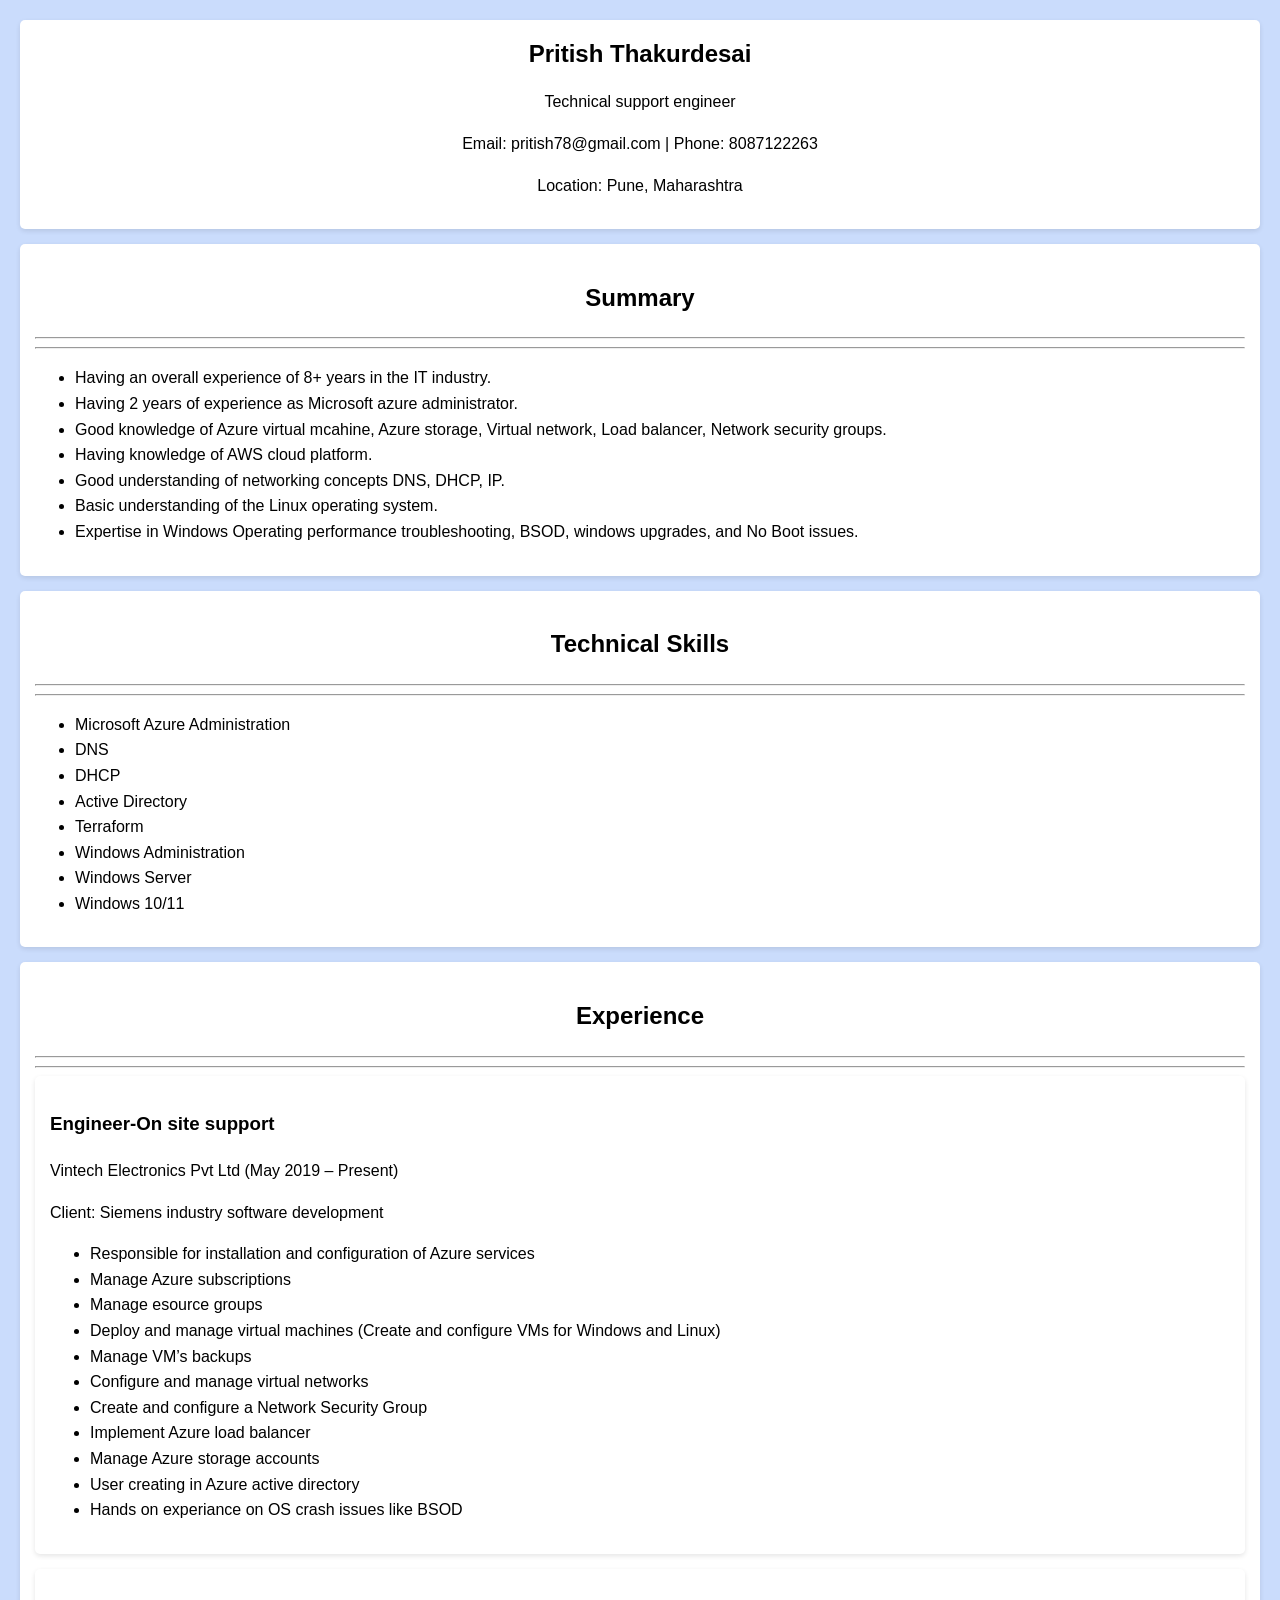
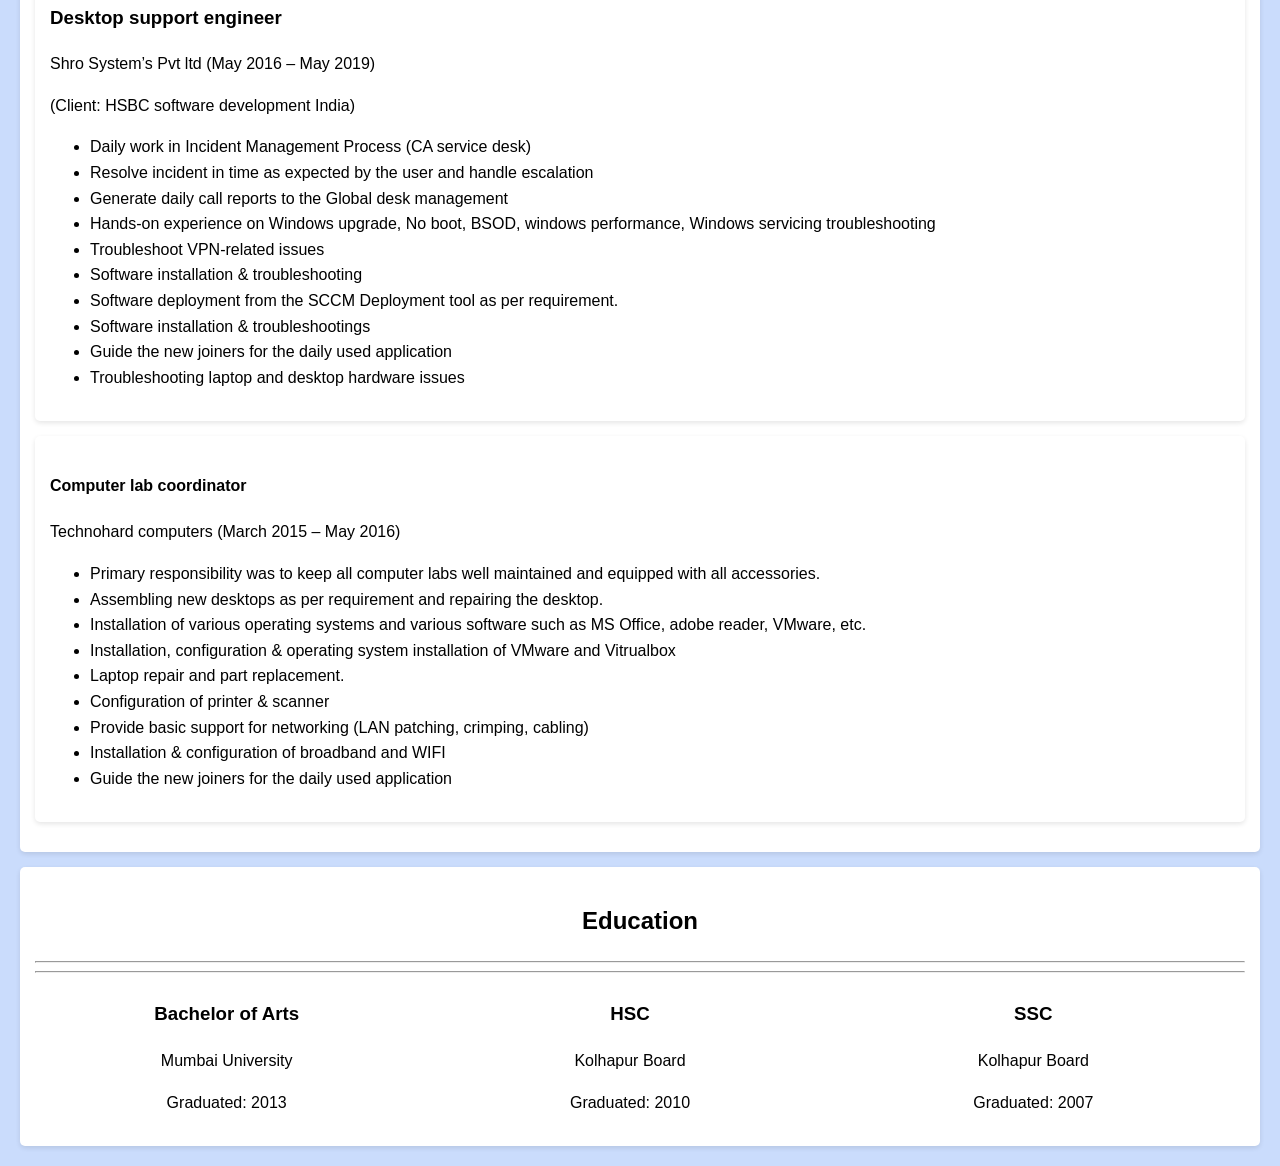
<file: index.html>
<!DOCTYPE html>
<html lang="en">
<head>
    <meta charset="UTF-8">
    <meta name="viewport" content="width=device-width, initial-scale=1.0">
    <title>My Resume</title>
    <link rel="stylesheet" href="styles.css">
<body>
    <header style="text-align: center; padding: 0; margin: 0;">
	<section>
        <h1>Pritish Thakurdesai</h1>
        <p>Technical support engineer</p>
        <p>Email: pritish78@gmail.com | Phone: 8087122263</p>
        <p>Location: Pune, Maharashtra</p>
    </header>
    
	<section>
        <h2>Summary</h2>
		<hr>
		<hr>
	<ul>
		<li>Having an overall experience of 8+ years in the IT industry.</li>
		<li>Having 2 years of experience as Microsoft azure administrator.</li>
		<li>Good knowledge of Azure virtual mcahine, Azure storage, Virtual network, Load balancer, Network security groups.</li>
		<li>Having knowledge of AWS cloud platform.</li>
		<li>Good understanding of networking concepts DNS, DHCP, IP.</li>
		<li>Basic understanding of the Linux operating system.</li>
		<li>Expertise in Windows Operating performance troubleshooting, BSOD, windows upgrades, and No Boot issues.</li>
	<ul>

    </section>
	
		<section>
        <h2>Technical Skills</h2>
		<hr>
		<hr>
	<ul>
        <li>Microsoft Azure Administration</li>
		<li>DNS</li>
		<li>DHCP</li>
		<li>Active Directory</li>
		<li>Terraform</li>
		<li>Windows Administration</li>
		<li>Windows Server</li>
		<li>Windows 10/11</li>	
	<ul>

    </section>
	
    
    <section>
        <h2>Experience</h2>
		<hr>
		<hr>
        <div class="job">
		<section>
            <h3>Engineer-On site support </h3>
            <p>Vintech Electronics Pvt Ltd (May 2019 – Present)</p>
			<p>Client: Siemens industry software development</p>
            <ul>
                <li>Responsible for installation and configuration of Azure services</li>
                <li>Manage Azure subscriptions</li>
                <li>Manage esource groups</li>
				<li>Deploy and manage virtual machines (Create and configure VMs for Windows and Linux)</li>
				<li>Manage VM’s backups</li>
				<li>Configure and manage virtual networks</li>
				<li>Create and configure a Network Security Group</li>
				<li>Implement Azure load balancer</li>
				<li>Manage Azure storage accounts</li>
				<li>User creating in Azure active directory</li>
				<li>Hands on experiance on OS crash issues like BSOD</li>
            </ul>
        </div>
        
        <div class="job">
		<section>
            <h3>Desktop support engineer</h3>
            <p>Shro System’s Pvt ltd (May 2016 – May 2019)</p>
			<p>(Client: HSBC software development India)</p>
            <ul>
                <li>Daily work in Incident Management Process (CA service desk)</li>
                <li>Resolve incident in time as expected by the user and handle escalation</li>
				<li>Generate daily call reports to the Global desk management</li>
				<li>Hands-on experience on Windows upgrade, No boot, BSOD, windows performance, Windows servicing troubleshooting</li>
				<li>Troubleshoot VPN-related issues</li>
				<li>Software installation & troubleshooting</li>
				<li>Software deployment from the SCCM Deployment tool as per requirement. </li>
				<li>Software installation & troubleshootings</li>
				<li>Guide the new joiners for the daily used application</li>
				<li>Troubleshooting laptop and desktop hardware issues</li>
            </ul>
        </div>
		
		<div class="job">
		<section>
            <h4>Computer lab coordinator </h4>
            <p>Technohard computers (March 2015 – May 2016)</p>
            <ul>
                <li>Primary responsibility was to keep all computer labs well maintained and equipped with all accessories.</li>
                <li>Assembling new desktops as per requirement and repairing the desktop. </li>
				<li>Installation of various operating systems and various software such as MS Office, adobe reader, VMware, etc.</li>
				<li>Installation, configuration & operating system installation of VMware and Vitrualbox</li>
				<li>Laptop repair and part replacement.</li>
				<li>Configuration of printer & scanner</li>
				<li>Provide basic support for networking (LAN patching, crimping, cabling)</li>
				<li>Installation & configuration of broadband and WIFI</li>
				<li>Guide the new joiners for the daily used application</li>
            </ul>		
        </div>
    </section>  
    <section>
    <h2>Education</h2>
    <hr>
	<hr>
    <div class="education-container">
        <div class="education-item">
            <h3>Bachelor of Arts</h3>
            <p>Mumbai University</p>
            <p>Graduated: 2013</p>
        </div>
        <div class="education-item">
            <h3>HSC</h3>
            <p>Kolhapur Board</p>
            <p>Graduated: 2010</p>
        </div>
        <div class="education-item">
            <h3>SSC</h3>
            <p>Kolhapur Board</p>
            <p>Graduated: 2007</p>
        </div>
    </div>
</section>

</body>
</html>
</file>
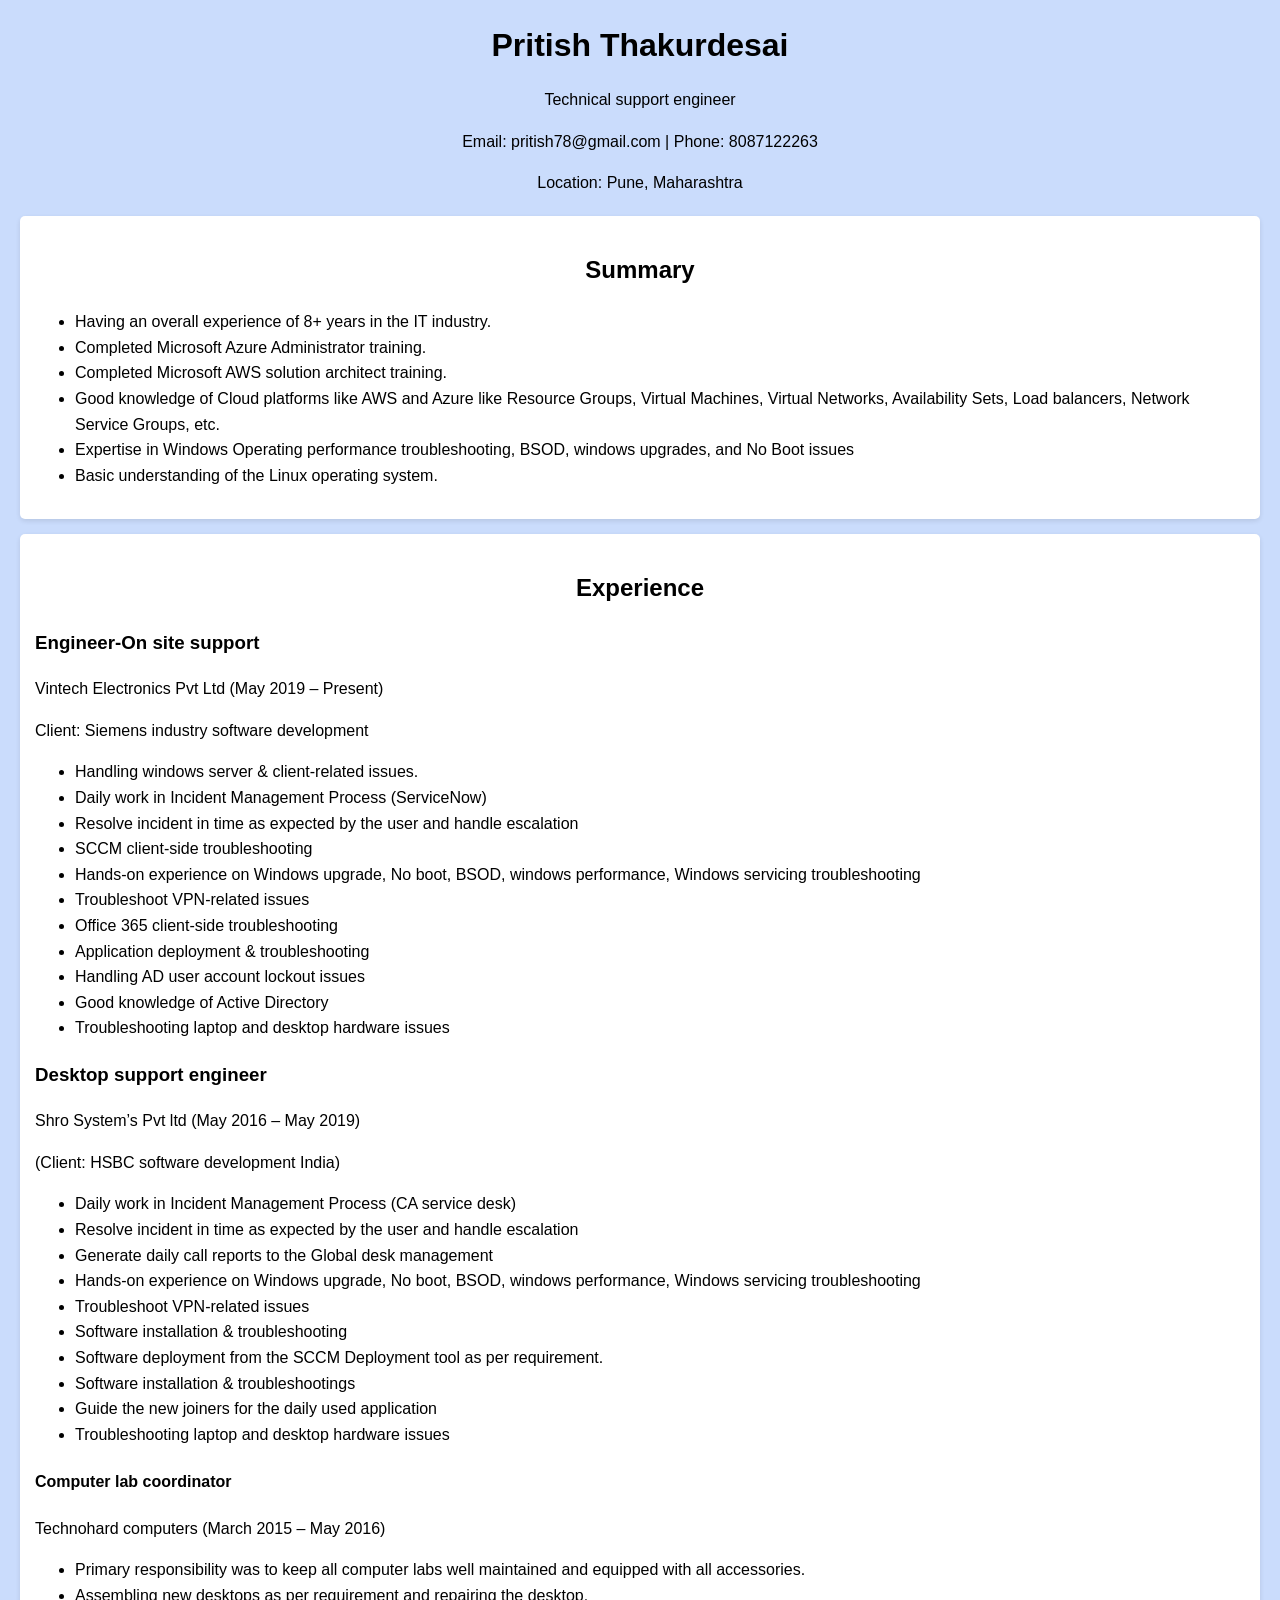
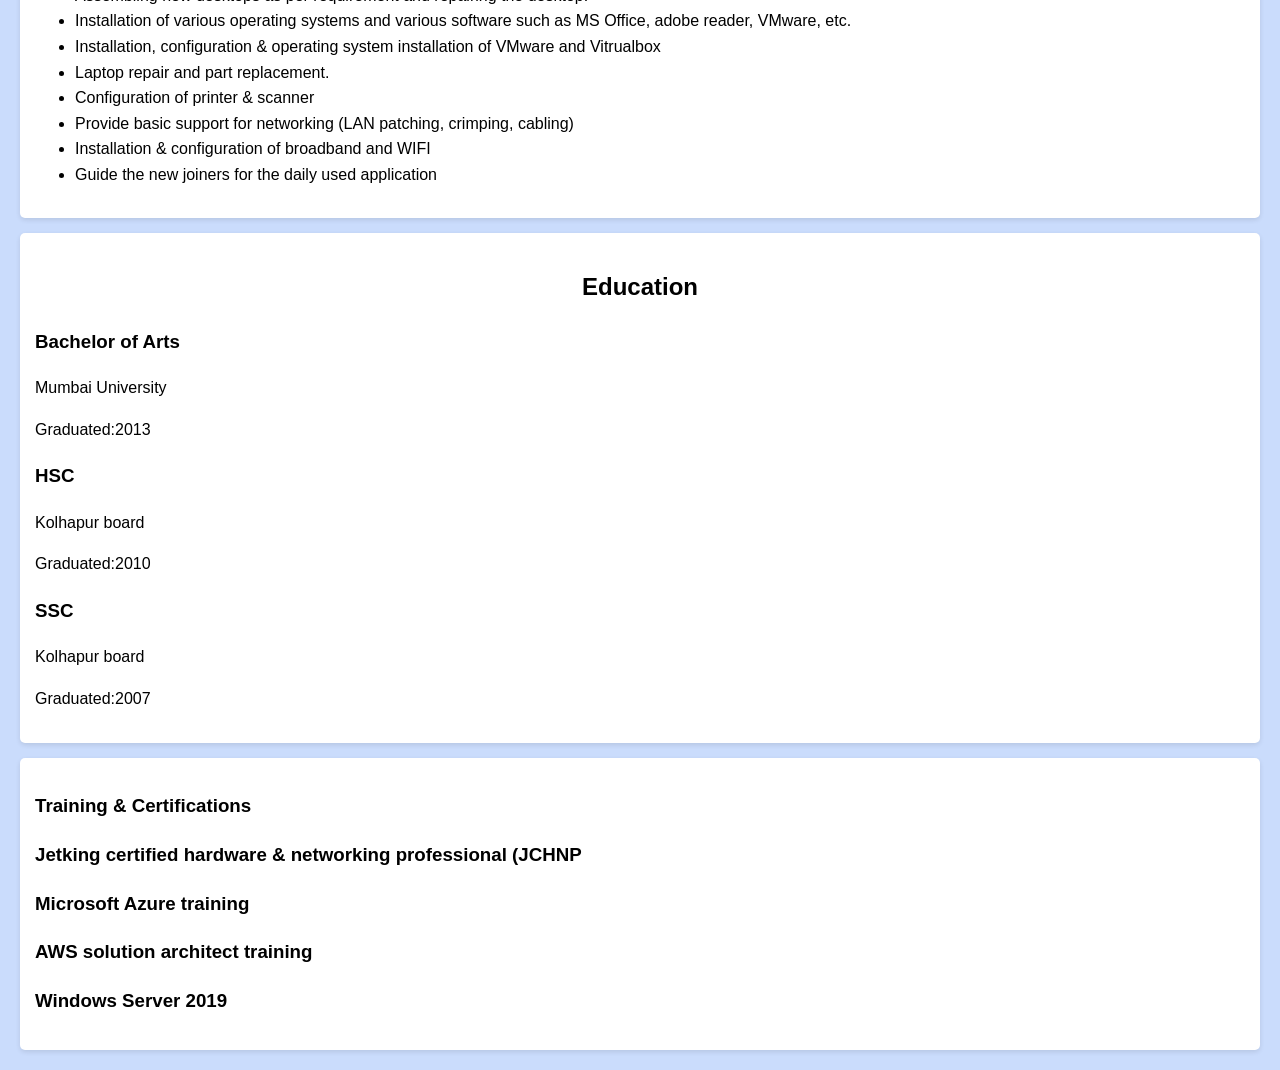
<file: Resume.html>
<!DOCTYPE html>
<html lang="en">
<head>
    <meta charset="UTF-8">
    <meta name="viewport" content="width=device-width, initial-scale=1.0">
    <title>My Resume</title>
    <link rel="stylesheet" href="styles.css">
</head>
<body>
    <header>
        <h1>Pritish Thakurdesai</h1>
        <p>Technical support engineer</p>
        <p>Email: pritish78@gmail.com | Phone: 8087122263</p>
        <p>Location: Pune, Maharashtra</p>
    </header>
    
    <section>
        <h2>Summary</h2>
	<ul>
		<li>Having an overall experience of 8+ years in the IT industry.</li>
		<li>Completed Microsoft Azure Administrator training.</li>
		<li>Completed Microsoft AWS solution architect training.</li>
		<li>Good knowledge of Cloud platforms like AWS and Azure like Resource Groups, Virtual Machines, Virtual Networks, Availability Sets, Load balancers, Network Service Groups, etc.</li>
		<li>Expertise in Windows Operating performance troubleshooting, BSOD, windows upgrades, and No Boot issues</li>
		<li>Basic understanding of the Linux operating system.</li>
	<ul>
</p>
    </section>
    
    <section>
        <h2>Experience</h2>
        <div class="job">
            <h3>Engineer-On site support </h3>
            <p>Vintech Electronics Pvt Ltd (May 2019 – Present)</p>
			<p>Client: Siemens industry software development</p>
            <ul>
                <li>Handling windows server & client-related issues.</li>
                <li>Daily work in Incident Management Process (ServiceNow)</li>
                <li>Resolve incident in time as expected by the user and handle escalation</li>
				<li>SCCM client-side troubleshooting</li>
				<li>Hands-on experience on Windows upgrade, No boot, BSOD, windows performance, Windows servicing troubleshooting</li>
				<li>Troubleshoot VPN-related issues</li>
				<li>Office 365 client-side troubleshooting</li>
				<li>Application deployment & troubleshooting</li>
				<li>Handling AD user account lockout issues</li>
				<li>Good knowledge of Active Directory</li>
				<li>Troubleshooting laptop and desktop hardware issues</li>
            </ul>
        </div>
        
        <div class="job">
            <h3>Desktop support engineer</h3>
            <p>Shro System’s Pvt ltd (May 2016 – May 2019)</p>
			<p>(Client: HSBC software development India)</p>
            <ul>
                <li>Daily work in Incident Management Process (CA service desk)</li>
                <li>Resolve incident in time as expected by the user and handle escalation</li>
				<li>Generate daily call reports to the Global desk management</li>
				<li>Hands-on experience on Windows upgrade, No boot, BSOD, windows performance, Windows servicing troubleshooting</li>
				<li>Troubleshoot VPN-related issues</li>
				<li>Software installation & troubleshooting</li>
				<li>Software deployment from the SCCM Deployment tool as per requirement. </li>
				<li>Software installation & troubleshootings</li>
				<li>Guide the new joiners for the daily used application</li>
				<li>Troubleshooting laptop and desktop hardware issues</li>
            </ul>
        </div>
		
		<div class="job">
            <h4>Computer lab coordinator </h4>
            <p>Technohard computers (March 2015 – May 2016)</p>
            <ul>
                <li>Primary responsibility was to keep all computer labs well maintained and equipped with all accessories.</li>
                <li>Assembling new desktops as per requirement and repairing the desktop. </li>
				<li>Installation of various operating systems and various software such as MS Office, adobe reader, VMware, etc.</li>
				<li>Installation, configuration & operating system installation of VMware and Vitrualbox</li>
				<li>Laptop repair and part replacement.</li>
				<li>Configuration of printer & scanner</li>
				<li>Provide basic support for networking (LAN patching, crimping, cabling)</li>
				<li>Installation & configuration of broadband and WIFI</li>
				<li>Guide the new joiners for the daily used application</li>
            </ul>
        </div>
    </section>
    
    <section>
        <h2>Education</h2>
        <h3>Bachelor of Arts</h3>
        <p>Mumbai University</p>
		<p>Graduated:2013</p>
		<h3>HSC</h3>
        <p>Kolhapur board</p>
		<p>Graduated:2010</p>
		<h3>SSC</h3>
        <p>Kolhapur board</p>
		<p>Graduated:2007</p>	
    </section>
	
	<section>
        <h3>Training & Certifications</h3>
        <h3>Jetking certified hardware & networking professional (JCHNP</h3>
		<h3>Microsoft Azure training</h3>
		<h3>AWS solution architect training</h3>
		<h3>Windows Server 2019</h3>	
    </section>

</body>
</html>
</file>
<file: styles.css>
body {
    font-family: Arial, sans-serif;
    line-height: 1.6;
    margin: 20px;
    background-color: #CADCFC;
    color: 33c4ff;
}

header {
    text-align: center;
    margin-bottom: 20px;
}

h1 {
    margin: 0;
}

h2 {
    text-align: center;
    color: 33c4ff;
}

h3 {
    color: 33c4ff;
}

p {
    color: 33c4ff;
}

section {
    background: white;
    padding: 15px;
    margin-bottom: 15px;
    border-radius: 5px;
    box-shadow: 0 2px 5px rgba(0,0,0,0.1);
}

.job {
    margin-bottom: 15px;
}

.education-container {
    display: flex; /* Align items horizontally */
    justify-content: space-between; /* Space between items */
    flex-wrap: wrap; /* Wrap items if the screen is narrow */
}

.education-item {
    margin-right: 20px; /* Space between items */
    flex: 1; /* Allows items to grow equally */
    min-width: 150px; /* Minimum width for each item */
	text-align: center; /* Center text within each item */
}


footer {
    text-align: center;
    margin-top: 20px;
}
</file>
